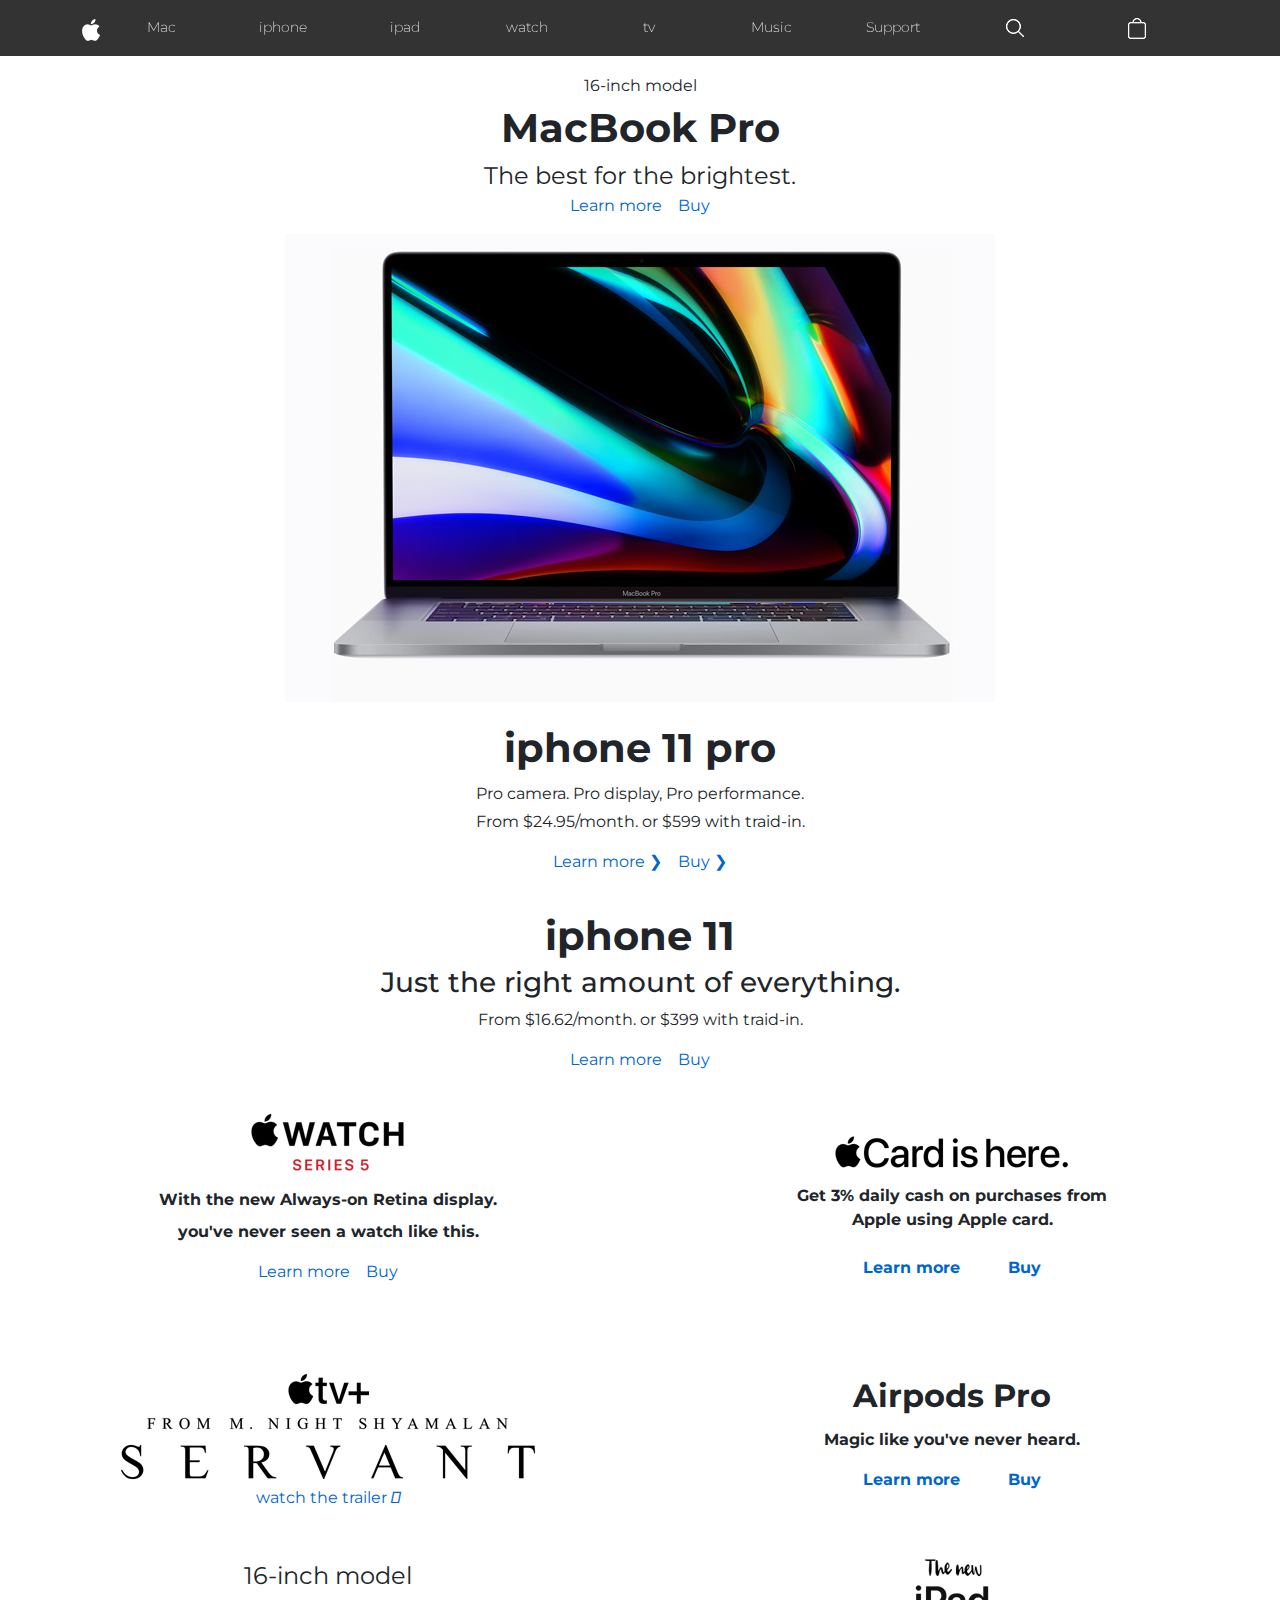
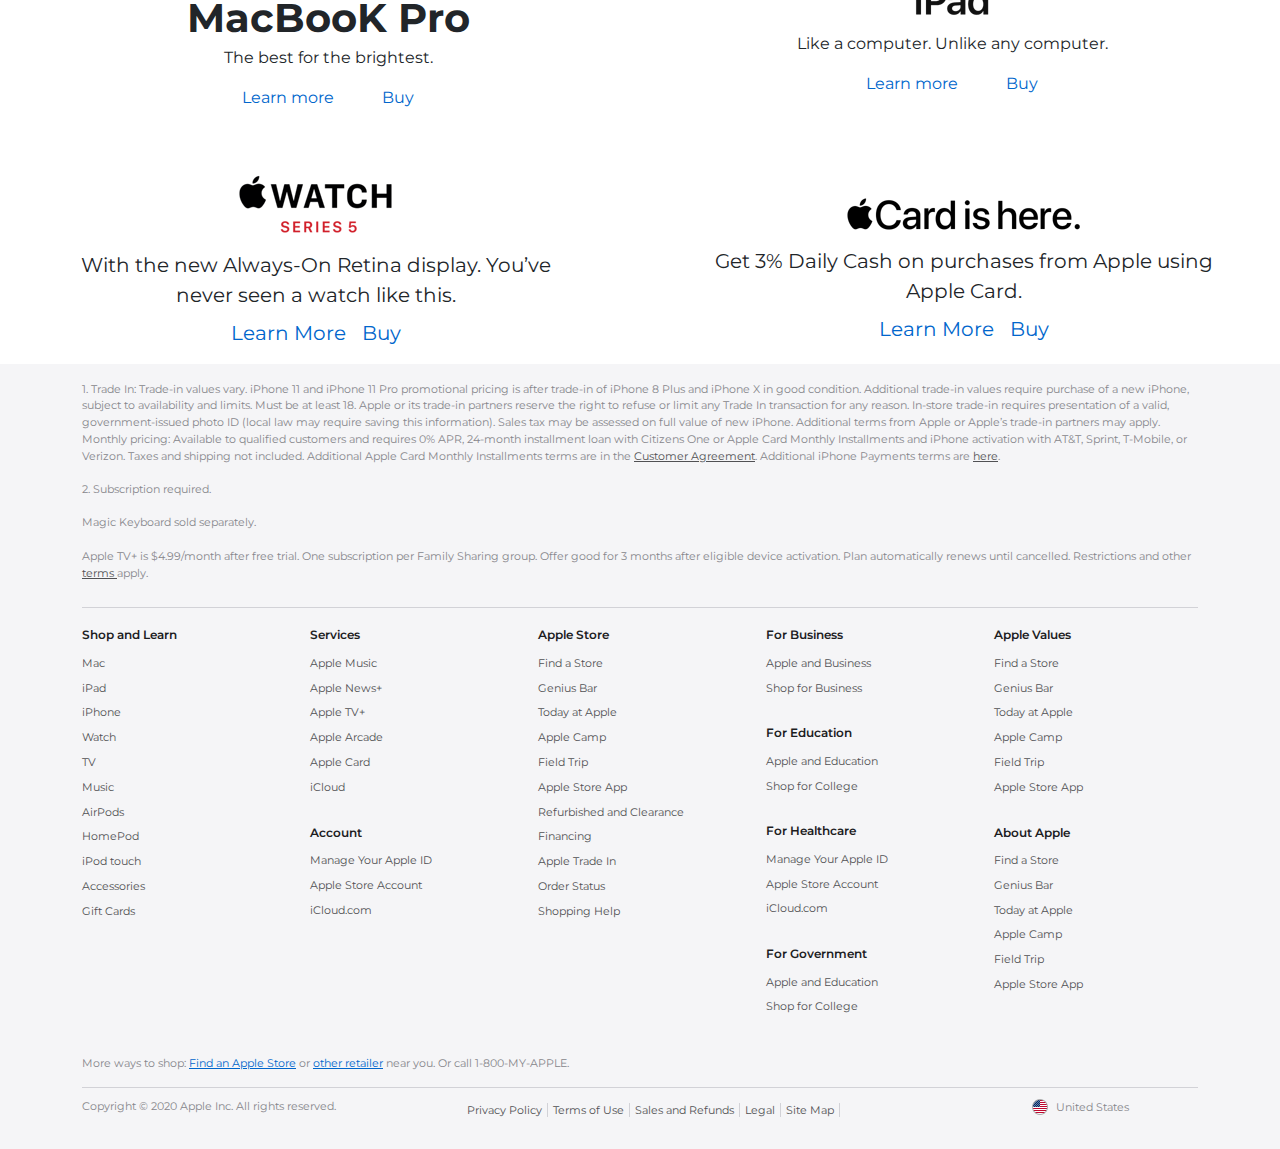
<file: index.html>
<!DOCTYPE html>
<html>
  <head>
    <title>Apple Responsive Replica</title>

    <!-- Some meta tags -->
    <meta charset="utf-8" />
    <meta
      name="viewport"
      content="width=device-width, initial-scale=1, shrink-to-fit=no"
    />
    <meta name="title" content="Apple Responsive Replica" />
    <meta
      name="description"
      content="A responsive replica of Apple's website"
    />
    <link rel='icon' href='images/icons/favicon.ico' type='image/x-icon'/ >

    <!-- Link to the Font-Awesome Font -->
    <link
      rel="stylesheet"
      href="https://maxcdn.bootstrapcdn.com/font-awesome/4.6.2/css/font-awesome.min.css"
    />

    <!-- Link to Montserrat font from Google Fonts-->
    <link
      href="https://fonts.googleapis.com/css?family=Montserrat:200,200i,300,300i,400,600,600i,700,700i,800,800i,900,900i&display=swap"
      rel="stylesheet"
    />

    <!-- Styles -->
    <!-- Bootstrap Styles -->
    <link rel="stylesheet" type="text/css" href="css/bootstrap.css" />
    <!-- Custom Styles -->
    <link rel="stylesheet" type="text/css" href="css/styles.css" />
  </head>
  <body>
    <!-- Header navigation -->
    <div class="nav-wrapper fixed-top">
      <div class="container">
        <nav class="navbar navbar-toggleable-sm navbar-expand-md">
          <button
            class="navbar-toggler navbar-toggler-right"
            type="button"
            data-toggle="collapse"
            data-target=".navbar-collapse"
          >
            ☰
          </button>
          <a class="navbar-brand mx-auto" href="#"
            ><img src="images/icons/logo-sm.png"
          /></a>

          <div class="navbar-collapse collapse">
            <ul class="navbar-nav nav-justified w-100 nav-fill">
              <li class="nav-item">
                <a class="nav-link js-scroll-trigger" href="/mac/">Mac</a>
              </li>
              <li class="nav-item">
                <a class="nav-link js-scroll-trigger" href="#">iphone</a>
              </li>
              <li class="nav-item">
                <a class="nav-link js-scroll-trigger" href="#">ipad</a>
              </li>
              <li class="nav-item">
                <a class="nav-link js-scroll-trigger" href="#">watch</a>
              </li>
              <li class="nav-item">
                <a class="nav-link js-scroll-trigger" href="#">tv</a>
              </li>
              <li class="nav-item">
                <a class="nav-link js-scroll-trigger" href="#">Music</a>
              </li>
              <li class="nav-item">
                <a class="nav-link js-scroll-trigger" href="#">Support</a>
              </li>
              <li class="nav-item">
                <a class="nav-link js-scroll-trigger" href="/search/"
                  ><img src="images/icons/search-icon-sm.png"
                /></a>
              </li>
              <li class="nav-item">
                <a class="nav-link js-scroll-trigger" href="/cart/"
                  ><img src="images/icons/cart-sm.png"
                /></a>
              </li>
            </ul>
          </div>
        </nav>
      </div>
    </div>
    <!-- Your code goes in here -->
    <!--  -->

    <!-- -------THE START OF THE FIRST PART ----------------->
    <div class="top-50 hover">
      <div class="container">
        <section class="main-highlight-wrapper text-center">
          <div class="internal-wrapper">
            <div class="model pt-4">16-inch model</div>

            <div class="product-title fw-bold fs-1">MacBook Pro</div>

            <div class="brief-description fs-4">
              The best for the brightest.
            </div>

            <div class="links-wrapper">
              <ul class="d-flex justify-content-center gap-3 list-unstyled">
                <div class="">
                  <li>
                    <a class="text-decoration-none" href=""
                      >Learn more <i class="fa-solid fa-greater-than"></i
                    ></a>
                  </li>
                </div>
                <div class="">
                  <li>
                    <a class="text-decoration-none" href=""
                      >Buy <i class="fa-solid fa-greater-than"></i
                    ></a>
                  </li>
                </div>
              </ul>
            </div>
            <div class="main-image-wrapper">
              <img src="images/home/mac-laptop.jpg" alt="" />
            </div>
          </div>
        </section>
      </div>
      <!-- second section -->

      <section class="section-two text-center">
        <div class="pt-3 fw-bold fs-1">iphone 11 pro</div>
        <div class="pro-camera pt-1">
          Pro camera. Pro display, Pro performance.
        </div>
        <div class="price pt-1">From $24.95/month. or $599 with traid-in.</div>
        <div class="link-wrapper pt-3">
          <ul class="list-unstyled d-flex justify-content-center gap-3">
            <li>
              <a class="text-decoration-none" href="">Learn more &#x276F;</a>
            </li>
            <li><a class="text-decoration-none" href="">Buy &#x276F;</a></li>
          </ul>
        </div>
      </section>

      <!-- Third section -->
   
      <section class="section-three text-center">
        <div class="pt-3 fw-bold fs-1">iphone 11</div>
        <div class="description">
          <h3>Just the right amount of everything.</h3>
        </div>
        <div class="price pb-3">From $16.62/month. or $399 with traid-in.</div>
        <div class="links-wrapper">
          <ul class="list-unstyled d-flex justify-content-center gap-3">
            <li>
              <a class="text-decoration-none" href=""
                >Learn more <i class="fa-solid fa-greater-than"></i
              ></a>
            </li>
            <li>
              <a class="text-decoration-none"
                >Buy <i class="fa-solid fa-greater-than"></i
              ></a>
            </li>
          </ul>
        </div>
      </section>
      <!-- section four -->
      <div class="container-fluid text-center">
        <div class="row m-md-2 gap-2">
          <div class="section-four-left mb-3 pt-4 col-md">
            <div class="mb-3">
              <img src="images/icons/watch-series5-logo.png" alt="" />
            </div>
            <p class="fw-bold my-2">With the new Always-on Retina display.</p>
            <p class="fw-bold mt-0">you've never seen a watch like this.</p>
            <div class="link-wrapper">
              <ul class="list-unstyled d-flex justify-content-center gap-3">
                <li>
                  <a class="text-decoration-none" href=""
                    >Learn more <i class="fa-solid fa-greater-than"></i
                  ></a>
                </li>
                <li>
                  <a class="text-decoration-none" href=""
                    >Buy <i class="fa-solid fa-greater-than"></i
                  ></a>
                </li>
              </ul>
            </div>
          </div>

          <div class="section-four-right pt-5 fw-bold col-md">
            <div class="pb-3">
              <img src="images/icons/apple-card-logo.png" alt="" />
            </div>
            <p class="fw-bold mb-0">Get 3% daily cash on purchases from</p>
            <p class="fw-bold mb-0">Apple using Apple card.</p>
            <div class="link-wrapper">
              <ul
                class="list-unstyled d-flex justify-content-center gap-5 mt-4"
              >
                <li>
                  <a class="text-decoration-none" href=""
                    >Learn more <i class="fa-solid fa-greater-than"></i
                  ></a>
                </li>
                <li>
                  <a class="text-decoration-none" href=""
                    >Buy <i class="fa-solid fa-greater-than"></i
                  ></a>
                </li>
              </ul>
            </div>
          </div>
        </div>
        <!-- <section class="section-five"> -->
        <div class="row m-md-2 gap-2">
          <div class="section-five-left pt-5 col-md">
            <div class="">
              <img src="images/icons/apple-tv-logo.png" alt="" />
            </div>
            <div class="servant resize">
              <img src="images/icons/servant-logo.png" alt="" />
            </div>
            <p class="play">
              <a class="text-decoration-none" href=""
                >watch the trailer <i class="fa-solid fa-play"></i
              ></a>
            </p>
          </div>
          <div class="section-five-right text-center pt-5 fw-bold col-md">
            <div class="top-logo-wrapper fs-2">
              <div class="logo-wrapper pb-2">Airpods Pro</div>
            </div>
            <div class="description-wraper">Magic like you've never heard.</div>
            <div class="link-wrapper">
              <ul
                class="list-unstyled d-flex justify-content-center gap-5 pt-3"
              >
                <li>
                  <a class="text-decoration-none" href=""
                    >Learn more <i class="fa-solid fa-greater-than"></i
                  ></a>
                </li>
                <li>
                  <a class="text-decoration-none" href=""
                    >Buy <i class="fa-solid fa-greater-than"></i
                  ></a>
                </li>
              </ul>
            </div>
          </div>
        </div>

        <!-- section six -->

        <div class="row m-md-2 gap-2">
          <div class="section-six-left text-center pt-4 col-md">
            <p class="model-1 fs-4 m-0">16-inch model</p>
            <h1 class="mac fw-bold m-0">MacBooK Pro</h1>
            <p class="description m-1">The best for the brightest.</p>
            <div class="link-wrapper"></div>
            <ul class="list-unstyled d-flex justify-content-center gap-5 mt-3">
              <li>
                <a class="text-decoration-none" href=""
                  >Learn more <i class="fa-solid fa-greater-than"></i
                ></a>
              </li>
              <li>
                <a class="text-decoration-none" href=""
                  >Buy <i class="fa-solid fa-greater-than"></i
                ></a>
              </li>
            </ul>
          </div>

          <div class="section-six-right col-md pt-4">
            <div class="section-six-right-image pb-3">
              <img src="images/icons/new-ipad-logo.png" alt="" />
            </div>
            <p>Like a computer. Unlike any computer.</p>
            <div class="link-wrapper">
              <ul class="list-unstyled d-flex justify-content-center gap-5">
                <li>
                  <a class="text-decoration-none" href=""
                    >Learn more <i class="fa-solid fa-greater-than"></i
                  ></a>
                </li>
                <li>
                  <a class="text-decoration-none" href=""
                    >Buy <i class="fa-solid fa-greater-than"></i
                  ></a>
                </li>
              </ul>
            </div>
          </div>
        </div>
      </div>
    </div>
    <!-- here  -->
    <!-- --------------THE START OF THE SECOND PART----------->
    <!-- --------------THE START OF THE THIRD() PART----------->
    <!--------------THE START OF THE FOURTH SECTION --------->
    <section class="sectionFour">
      <div class="container-fluid">
        <div class="row gap-3">
          <div
            class="watchSeriesWrapper col-md justify-content-center text-center pt-4"
          >
            <div class="my-3">
              <img src="./images/icons/watch-series5-logo.png" alt="" />
            </div>
            <div class="fs-5 mb-2 px-5">
              With the new Always-On Retina display. You’ve never seen a watch
              like this.
            </div>
            <div class="linkWrapper">
              <ul class="list-unstyled d-flex justify-content-center gap-3">
                <li class="">
                  <a class="text-decoration-none fs-5">Learn More</a>
                </li>
                <li class="">
                  <a class="text-decoration-none fs-5">Buy</a>
                </li>
              </ul>
            </div>
          </div>
          <div
            class="cardWrapper col-md justify-content-center text-center pt-5"
          >
            <div class="my-3">
              <img src="./images/icons/apple-card-logo.png" alt="" />
            </div>
            <div class="fs-5 mb-2 px-5">
              Get 3% Daily Cash on purchases from Apple using Apple Card.
            </div>
            <div class="linkWrapper">
              <ul class="list-unstyled d-flex justify-content-center gap-3">
                <li class="">
                  <a class="text-decoration-none fs-5">Learn More</a>
                </li>
                <li class="">
                  <a class="text-decoration-none fs-5">Buy</a>
                </li>
              </ul>
            </div>
          </div>
        </div>
      </div>
    </section>

    <!-- -------------THE START OF THE FIFTH(LEFT TV+) SECTON ---------->
   
    <!-- -------------THE START OF THE FIFTH(RIGHT AIRPOD) SECTON ---------->

    <!-------------------THE SIXTH SECTION (LEFT MACBOOK PRO) STARTS HERE-------->
    <!-------------------THE SIXTH SECTION (RIGHT THE NEW IPAD) STARTS HERE-------->

    <!-- Footer section stats here -->
    <footer class="footer-wrapper">
      <div class="container">
        <div class="upper-text-container">
          <p>
            1. Trade In: Trade‑in values vary. iPhone 11 and iPhone 11 Pro
            promotional pricing is after trade‑in of iPhone 8 Plus and iPhone X
            in good condition. Additional trade‑in values require purchase of a
            new iPhone, subject to availability and limits. Must be at least 18.
            Apple or its trade-in partners reserve the right to refuse or limit
            any Trade In transaction for any reason. In‑store trade‑in requires
            presentation of a valid, government-issued photo ID (local law may
            require saving this information). Sales tax may be assessed on full
            value of new iPhone. Additional terms from Apple or Apple’s trade-in
            partners may apply. Monthly pricing: Available to qualified
            customers and requires 0% APR, 24-month installment loan with
            Citizens One or Apple Card Monthly Installments and iPhone
            activation with AT&T, Sprint, T-Mobile, or Verizon. Taxes and
            shipping not included. Additional Apple Card Monthly Installments
            terms are in the
            <a
              href="https://www.goldmansachs.com/terms-and-conditions/Apple-Card-Customer-Agreement.pdf"
              target="_blank"
            >
              Customer Agreement</a
            >. Additional iPhone Payments terms are
            <a
              href="https://www.apple.com/legal/sales-support/iphoneinstallments_us/"
            >
              here</a
            >.
          </p>
          <p>
            2. Subscription required.<br /><br />
            Magic Keyboard sold separately.<br /><br />
            Apple TV+ is $4.99/month after free trial. One subscription per
            Family Sharing group. Offer good for 3 months after eligible device
            activation. Plan automatically renews until cancelled. Restrictions
            and other <a href="https://www.apple.com/promo/">terms </a> apply.
          </p>
        </div>
        <div class="footer-links-wrapper row">
          <div class="links-wrapper-1 col-sm-12 col-md">
            <h3>Shop and Learn</h3>
            <ul>
              <li><a href="#">Mac</a></li>
              <li><a href="#">iPad</a></li>
              <li><a href="#">iPhone</a></li>
              <li><a href="#">Watch</a></li>
              <li><a href="#">TV</a></li>
              <li><a href="#">Music</a></li>
              <li><a href="#">AirPods</a></li>
              <li><a href="#">HomePod</a></li>
              <li><a href="#">iPod touch</a></li>
              <li><a href="#">Accessories</a></li>
              <li><a href="#">Gift Cards</a></li>
            </ul>
          </div>
          <div class="links-wrapper-2 col-sm-12 col-md">
            <h3>Services</h3>
            <ul>
              <li><a href="#">Apple Music</a></li>
              <li><a href="#">Apple News+</a></li>
              <li><a href="#">Apple TV+</a></li>
              <li><a href="#">Apple Arcade</a></li>
              <li><a href="#">Apple Card</a></li>
              <li><a href="#">iCloud</a></li>
            </ul>
            <h3>Account</h3>
            <ul>
              <li><a href="#">Manage Your Apple ID</a></li>
              <li><a href="#">Apple Store Account</a></li>
              <li><a href="#">iCloud.com</a></li>
            </ul>
          </div>
          <div class="links-wrapper-3 col-sm-12 col-md">
            <h3>Apple Store</h3>
            <ul>
              <li><a href="#">Find a Store</a></li>
              <li><a href="#">Genius Bar</a></li>
              <li><a href="#">Today at Apple</a></li>
              <li><a href="#">Apple Camp</a></li>
              <li><a href="#">Field Trip</a></li>
              <li><a href="#">Apple Store App</a></li>
              <li><a href="#">Refurbished and Clearance</a></li>
              <li><a href="#">Financing</a></li>
              <li><a href="#">Apple Trade In</a></li>
              <li><a href="#">Order Status</a></li>
              <li><a href="#">Shopping Help</a></li>
            </ul>
          </div>
          <div class="links-wrapper-4 col-sm-12 col-md">
            <h3>For Business</h3>
            <ul>
              <li><a href="#">Apple and Business</a></li>
              <li><a href="#">Shop for Business</a></li>
            </ul>
            <h3>For Education</h3>
            <ul>
              <li><a href="#">Apple and Education</a></li>
              <li><a href="#">Shop for College</a></li>
            </ul>
            <h3>For Healthcare</h3>
            <ul>
              <li><a href="#">Manage Your Apple ID</a></li>
              <li><a href="#">Apple Store Account</a></li>
              <li><a href="#">iCloud.com</a></li>
            </ul>
            <h3>For Government</h3>
            <ul>
              <li><a href="#">Apple and Education</a></li>
              <li><a href="#">Shop for College</a></li>
            </ul>
          </div>
          <div class="links-wrapper-5 col-sm-12 col-md">
            <h3>Apple Values</h3>
            <ul>
              <li><a href="#">Find a Store</a></li>
              <li><a href="#">Genius Bar</a></li>
              <li><a href="#">Today at Apple</a></li>
              <li><a href="#">Apple Camp</a></li>
              <li><a href="#">Field Trip</a></li>
              <li><a href="#">Apple Store App</a></li>
            </ul>
            <h3>About Apple</h3>
            <ul>
              <li><a href="#">Find a Store</a></li>
              <li><a href="#">Genius Bar</a></li>
              <li><a href="#">Today at Apple</a></li>
              <li><a href="#">Apple Camp</a></li>
              <li><a href="#">Field Trip</a></li>
              <li><a href="#">Apple Store App</a></li>
            </ul>
          </div>
        </div>
        <div class="my-apple-wrapper">
          More ways to shop: <a href="#">Find an Apple Store</a> or
          <a href="#">other retailer</a> near you. Or call 1-800-MY-APPLE.
        </div>
        <div class="copyright-wrapper row">
          <div
            class="copyright col-sm-12 order-2 col-md-8 order-md-1 col-lg-4 order-lg-1"
          >
            Copyright &copy; 2020 Apple Inc. All rights reserved.
          </div>
          <div class="footer-links-terms col-sm-12 order-3 col-lg-6 order-lg-2">
            <ul>
              <li><a href="#">Privacy Policy</a></li>
              <li><a href="#">Terms of Use</a></li>
              <li><a href="#">Sales and Refunds</a></li>
              <li><a href="#">Legal</a></li>
              <li><a href="#">Site Map</a></li>
            </ul>
          </div>
          <div
            class="footer-country col-sm-12 order-1 col-md-4 order-md-2 text-md-right col-lg-2 order-lg-3"
          >
            <div class="flag-wrapper"><img src="images/icons/16.png" /></div>
            <div class="footer-country-name">United States</div>
          </div>
        </div>
      </div>
    </footer>
    <!-- Footer section ends here -->

    <!-- Javascriptt -->

    <!-- jQuery -->
    <script src="https://ajax.googleapis.com/ajax/libs/jquery/3.4.1/jquery.min.js"></script>

    <!-- Bootsrap JS -->
    <script src="js/bootstrap.js"></script>
  </body>
</html>
</file>
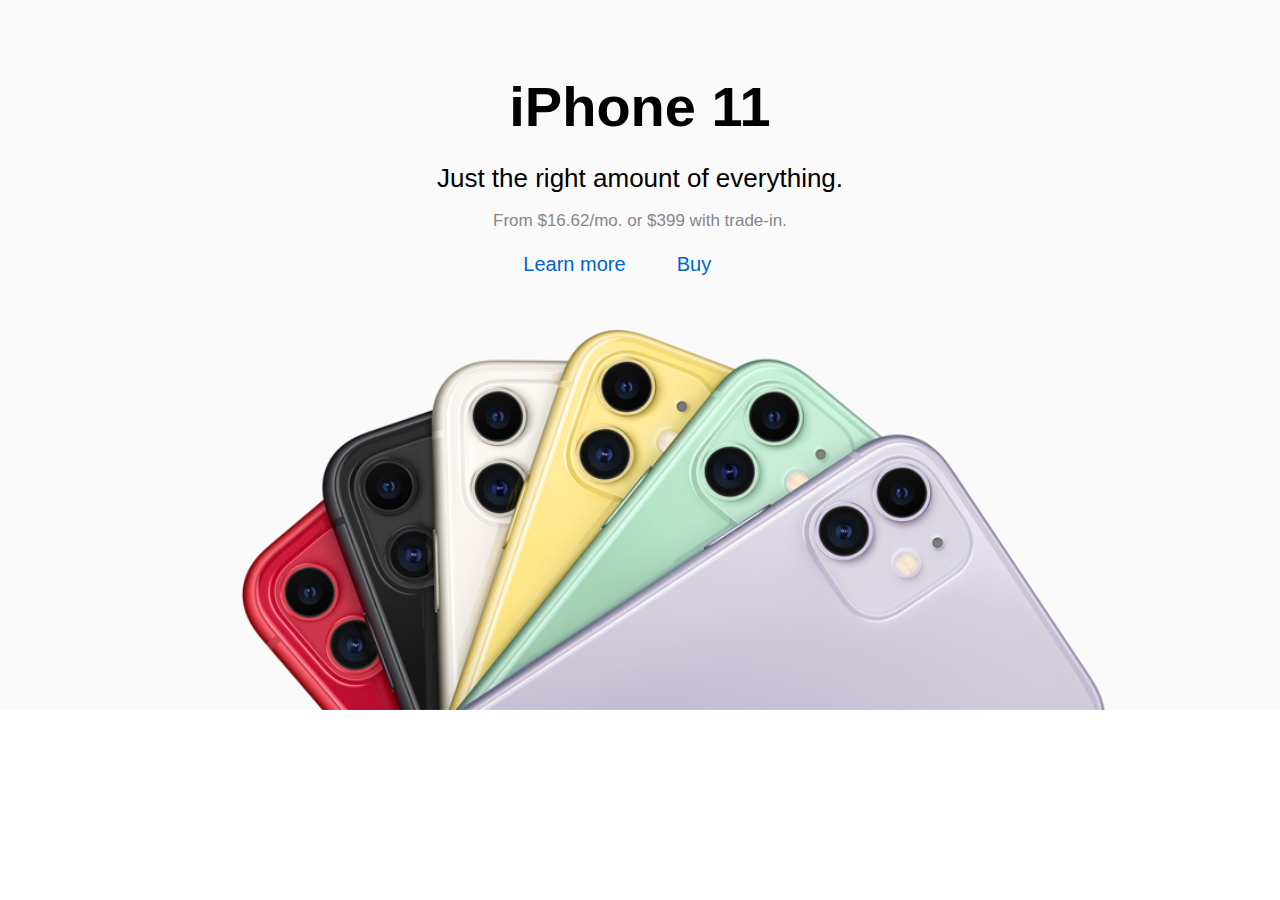
<file: mubarek/iphone 11.html>
<!DOCTYPE html>
<html lang="en">
<head>
    <meta charset="UTF-8">
    <meta name="viewport" content="width=device-width, initial-scale=1.0">
    <title>Document</title>
<link rel="stylesheet" href="css.css/css.css">
</head>
<body>
     <!-- Third highlight section -->
    <section class="third-highlight-wrapper">
      <div class="container">
        <div
          class="row h-100 align-items-center justify-content-center text-center"
        >
          <div class="col-12">
            <div class="title-wraper">iPhone 11</div>
            <div class="description-wrapper">
              Just the right amount of everything.
            </div>
            <div class="price-wrapper">
              From $16.62/mo. or $399 with trade‑in.
            </div>
            <div class="links-wrapper">
              <ul>
                <li><a href="">Learn more</a></li>
                <li><a href="">Buy</a></li>
              </ul>
            </div>
          </div>
        </div>
      </div>
    </section>

</body>
</html>
</file>
<file: css/styles.css>
/* General Styling*/
body {
  font-family: "Montserrat", sans-serif;
}
a {
  color: #06c;
}
img {
  max-width: 100%;
}
.white {
  color: #fff;
}
.black {
  color: #1d1d1f;
}
.grey {
  color: #86868b;
}
.top-50 {
  margin-top: 50px;
}
.top-100 {
  margin-top: 100px;
}
/* Header Style */
.nav-wrapper {
  background: rgba(0, 0, 0, 0.8);
  font-size: 0.85em;
  font-weight: 200;
}
.nav-wrapper ul li a {
  color: #fff;
}
.navbar-toggler {
  color: #fff;
}
.nav-item {
  text-align: left !important;
  padding: 4px 0;
  border-bottom: 1px solid #4b4b4b;
}

.watch-para-spacing {
  padding-right: 40px;
  padding-left: 40px;
}
.watch-trailer {
  padding-top: 200px;
}

.watch-trailer a:after {
  font-family: "FontAwesome";
  content: "\f144";
  color: rgb(0, 81, 255);
}
.iPhoneBG {
  background-image: url(../images/home/iphone11-pro-bg.jpg);
  height: 580px;
  background-position: center;
  background-repeat: no-repeat;
  background-size: cover;
  position: relative;
  background-color: black;
}

.iPhone-eleven {
  background-image: url(../images/home/iphone11-colored.jpg);
  height: 580px;
  background-position: center;
  background-repeat: no-repeat;
  background-size: cover;
  position: relative;
  background-color: black;
}
.watch {
  background-image: url(../images/home/watch-lg.jpg);
  height: 580px;
  background-position: center;
  background-repeat: no-repeat;
  background-size: initial;
  position: relative;
  /* width: 100%; */
  background-color: #fafafa;

  background-position: bottom;
}
.card {
  background-image: url(../images/home/apple-card.jpg);
  height: 580px;
  background-position: center;
  background-repeat: no-repeat;
  background-size: initial;
  position: relative;
  background-color: #fafafa;
  /* width: 100%; */
  border-color: white;
}
.apple-tv {
  background-image: url(../images/home/apple-tv-background.jpg);
  height: 580px;
  background-position: center;
  background-repeat: no-repeat;
  background-size: initial;
  position: relative;
  /* width: 100%; */
  background-color: white;
  background-position: bottom;
}
.airpods {
  background-image: url(../images/home/air-pods.jpg);
  height: 580px;
  background-position: bottom;
  background-repeat: no-repeat;
  background-size: initial;
  position: relative;
  background-color: black;
  /* width: 100%; */
}
.macbook-pro {
  background-image: url(../images/home/macbook-pro.jpg);
  height: 580px;
  background-position: bottom;
  background-repeat: no-repeat;
  background-size: initial;
  position: relative;
  background-color: #fafafa;
  /* width: 100%; */
  border-color: white;
}
.ipad-bottom {
  background-image: url(../images/home/new-ipad.jpg);
  height: 580px;
  background-position: center;
  background-repeat: no-repeat;
  background-size: initial;
  position: relative;
  background-color: #fafafa;
  /* width: 100%; */
  border-color: white;
}
.list-style-none {
  list-style: none;
}
.servant-padding {
  padding-top: 200px;
}
.gray {
  color: rgb(151, 149, 149);
}
.buy-learn-links a:hover {
  color: black;
}
.buy-learn-links-white a:hover {
  color: white;
}


/* Footer Styling */
.footer-wrapper {
  background-color: #f5f5f7;
  color: #86868b;
  font-size: 0.7em;
}
.footer-wrapper ul {
  list-style: none;
  padding-bottom: 10px;
  padding-inline-start: 0px;
}
.footer-wrapper ul a {
  color: #515154;
  text-decoration: none;
}
.my-apple-wrapper {
  padding-bottom: 15px;
  margin-top: 10px;
}
.copyright {
  margin-top: 15px;
}
.footer-country {
  margin-top: 8px;
}
.flag-wrapper {
  display: inline-block;
  vertical-align: middle;
  padding-right: 5px;
}
.footer-country-name {
  display: inline-block;
  vertical-align: middle;
}
.footer-links-terms ul {
  display: flex;
}
.footer-links-terms ul li a {
  border-right: 1px solid #d2d2d7;
  padding: 0 5px;
}
.footer-links-terms ul li:first-child {
  padding-left: 0;
}
.footer-links-terms ul li:last-child {
  border-right: 0;
}

.footer-links-wrapper h3 {
  font-size: 12px;
  font-weight: 600;
  color: #1d1d1f;
}
.footer-wrapper ul li {
  padding: 4px 0;
}
.upper-text-container {
  border-bottom: 1px solid #d2d2d7;
  padding: 17px 0 10px;
  margin-bottom: 20px;
}
.upper-text-container a {
  color: #515154;
}

/*Media Query*/
/* Footer */
@media (max-width: 768px) {
  .footer-links-wrapper ul {
    display: none;
  }
  .footer-links-wrapper h3 {
    padding: 10px 0;
    border-bottom: 1px solid #ccc;
  }
  .footer-links-wrapper h3:after {
    font-family: "FontAwesome";
    content: "\f067";
    padding-left: 10px;
    position: absolute;
    right: 25px;
  }
}
@media (min-width: 768px) {
  /*Nav bar*/

  .nav-item {
    text-align: center !important;
    padding: 0;
    border-bottom: 0px;
  }
  /*Footer styling*/
  .my-apple-wrapper {
    border-bottom: 1px solid #d2d2d7;
  }
}
@media (min-width: 992px) {
  /*Footer styling*/
  .copyright {
    margin-top: 10px;
  }
  .footer-country {
    margin-top: 10px;
  }
  .footer-links-terms {
    margin-top: 10px;
  }
}
</file>
<file: mubarek/css.css/css.css>
* {
	margin: 0;
	padding: 0;
}
img {
	max-width: 100%;
}
body {
	font-size: 20px; 
	font-family: 'Montserrat', sans-serif;
	line-height: 1.5;
	color: #000;
}

/* Header Style */
.header-wrapper {
	background: rgba(0,0,0,0.8);
	font-weight: 200;
	font-size: 0.75em;		
}
.logo-link {
	width: 18px;	
	display: block;
}
.search-link, .cart-link {
	width: 55px;
	display: block;
	padding: 0 20px !important;
}
.navbar {
	padding: 0;
}
.navbar-light .navbar-nav .nav-link {
  color: #fff;
}
.navbar-brand {
  padding: 0;
}
.navbar-nav .nav-link {
  padding-top: 0;
  padding-bottom: 0;
  height: 44px;
  line-height: 44px;
}
.navbar-light .navbar-toggler-icon {
   background-image: url("../images/icons/humberger.png");
}

/* Footer Styling */
.footer-wrapper {
  background-color: #f5f5f7;
  color: #1d1d1f;
  font-size: .65em;
}
.upper-text-container {
  border-bottom: 1px solid #d2d2d7;
  color: #86868b;
  padding: 17px 0 20px;
}
.upper-text-container a {
	text-decoration: none;
	color: #515154; 
}
.upper-text-container a:hover {
	text-decoration: underline;
}
.footer-links-wrapper {
	display: flex;
  -webkit-box-pack: justify;
  justify-content: space-between;
  padding-top: 20px;
}
.footer-wrapper ul {
	list-style: none;
	padding-bottom: 20px;
}
.footer-wrapper ul li{
	padding: 5px 0;
	font-size: 0.9em;
}
.footer-links-wrapper a {
	color: #515154;
	text-decoration: none;
}
.footer-links-wrapper a:hover {
	text-decoration: underline;
}
.footer-links-wrapper h3 {
	font-size: 12px;
	font-weight: 600;
}
.my-apple-wrapper {
	border-bottom: 1px solid #d2d2d7;
	padding-bottom: 10px;
	margin-bottom: 10px; 
}
.copyright-wrapper {
	display: flex;
  -webkit-box-pack: justify;
  justify-content: space-between;
  padding: 10px 0 20px;
}
.footer-links-terms ul li {
  display: inline-block;
  padding: 0 5px;
  border-right: 1px solid #ccc;
}
.footer-links-terms ul li:last-child {
	border-right: 0px;
}
.footer-links-terms ul li a {
	text-decoration: none;
	color: #515154;
}
.footer-links-terms ul li a:hover {
	text-decoration: underline;
}
.footer-country {
	display: inline-block;
}
.flag-wrapper {
	display: inline-block;
	vertical-align: middle;
}
.footer-country-name{
	display: inline-block;
	vertical-align: top;
}


/* Main Highlight */
.main-highlight-wrapper {
	background: #fafafa;
	margin-top: 44px;
	padding: 20px 0;
}
.links-wrapper ul {
	list-style: none;
}
.model {
	font-size: .85em;
}
.product-title {
	font-weight: 700;
	font-size: 56px;
}
.brief-description {
	font-size: 2em;
}
.links-wrapper {
	padding: 15px 0;
}
.links-wrapper ul li {
	display: inline-block;
	padding-right: 20px;
}
.links-wrapper ul li a {
	color: #06c;
	text-decoration: none;
}
.links-wrapper ul li a:hover {
	color: #000;
}
.links-wrapper ul li a:after {
  font-family: "FontAwesome";
  font-weight: 900;
  content: "\f105";
  padding-left: 10px;
}

/* Second Highlight Section */
.second-hightlight-wrapper {
	background-image: url("../images/home/iphone11-pro-bg.jpg");
	height: 580px;
	background-position: center;
	background-repeat: no-repeat;
  background-size: cover;
	text-align: center;
	padding: 65px 20px;
	color: #fff;
}
.title-wraper {
	font-weight: 600;
	font-size: 56px;	
}
.description-wrapper {
	font-size: 26px;
	padding: 10px 0;
}
.price-wrapper {
	color: #86868b; 
	font-size: 0.85em;
}
/* Third Highlight Section */
.third-highlight-wrapper {
	background-image: url("../../images/home/iphone11-bg.jpg");
	height: 580px;
	background-position: center;
	background-repeat: no-repeat;
	background-size: cover;
	text-align: center;
	padding: 65px 20px;
}
/*Fourth Highlight Section */
.fourth-heghlight-wrapper {
  background: #fff;
}
.col-lg-6.left-side-wrapper {
	padding-left: 0;
	padding-right: 0;
}
.left-side-inner-wrapper {
	margin: 1% 0.5% 0% 1%; 
}
.fourth-heghlight-wrapper .left-side-inner-wrapper {
	height: 580px;
	background-position: center;
	background-repeat: no-repeat;
	background-size: cover;
	text-align: center;	
	background-image:  url("../images/home/watch-series-5.jpg");
	padding-top: 54px; 
}
.right-side-inner-wrapper {
	margin: 1% 1% 0% 0.5%; 
}
.col-lg-6.right-side-wrapper {
	padding-left: 0;
	padding-right: 0;
}
.fourth-heghlight-wrapper .right-side-inner-wrapper {
	height: 580px;
	background-position: center;
	background-repeat: no-repeat;
	background-size: cover;
	text-align: center;	
	padding-top: 54px;
	background-image:  url("../images/home/apple-card.jpg"); 
}
.description-wraper {
	max-width: 430px;
	margin: 0 auto;
	padding: 10px; 
}
/*Fivth Highlight Section */
.fifth-heghlight-wrapper {
  background: #fff;
}

.fifth-heghlight-wrapper .left-side-inner-wrapper {
	height: 580px;
	background-position: center;
	background-repeat: no-repeat;
	background-size: cover;
	text-align: center;	
	background-image:  url("../images/home/apple-tv-background.jpg");
	padding-top: 54px; 
}
.fifth-heghlight-wrapper .right-side-inner-wrapper {
	height: 580px;
	background-position: center;
	background-repeat: no-repeat;
	background-size: cover;
	text-align: center;	
	padding-top: 54px;
	background-image:  url("../images/home/air-pods.jpg"); 
	color: #fff; 
	background-size: initial;
	background-color: #000;
	background-position: bottom;

}
.logo-wrapper {
	font-size: 40px;
	font-weight: bold;
}
.tvshow-logo-wraper {
	padding: 180px 0 150px;
}
.watch-more-wrapper a {
	text-decoration: none;
	font-size: 0.85em;
}
.watch-more-wrapper a:after {
  font-family: "FontAwesome";
  font-weight: 900;
  content: "\f144";
  padding-left: 15px;
}

/*Sixth Highlight Section */
.sixth-heghlight-wrapper {
  background: #fff;
}
.product-title-small {
	font-weight: 700;
	font-size: 45px;
}
.sixth-heghlight-wrapper .left-side-inner-wrapper {
	height: 580px;
	background-position: center;
	background-repeat: no-repeat;
	background-size: cover;
	text-align: center;	
	background-image:  url("../images/home/macbook-pro.jpg");
	padding-top: 54px; 
	background-size: initial;
	background-color: #fafafa;
	background-position: bottom;	
}
.sixth-heghlight-wrapper .right-side-inner-wrapper {
	height: 580px;
	background-position: center;
	background-repeat: no-repeat;
	background-size: cover;
	text-align: center;	
	padding-top: 54px;
	background-image:  url("../images/home/new-ipad.jpg"); 
	background-size: initial;
	background-color: #000;
	background-position: bottom;

}

/* Footer responsive
@media (max-width: 768px){
	.footer-links-wrapper ul {
		display: none;
	}
	.footer-links-wrapper h3 {
		padding: 10px 0;
		border-bottom: 1px solid #ccc;
	}
	.footer-links-wrapper h3:after {
		font-family: "FontAwesome";
		content: "\f067";
		padding-left: 10px;
		position: absolute;
		right: 25px;	  
	}

	.footer-links-wrapper h3.expanded:after {
		font-family: "FontAwesome";
		content: "\f107";
		padding-left: 10px;
		position: absolute;
		right: 25px;	  
	}
}

/* Search Box */
.searchbox {
	z-index: 100;
	background: #000;
	padding: 100px;
	text-align: center;
	display: none;
}

.searchbox ul {
	background: #fff;
} */
</file>
